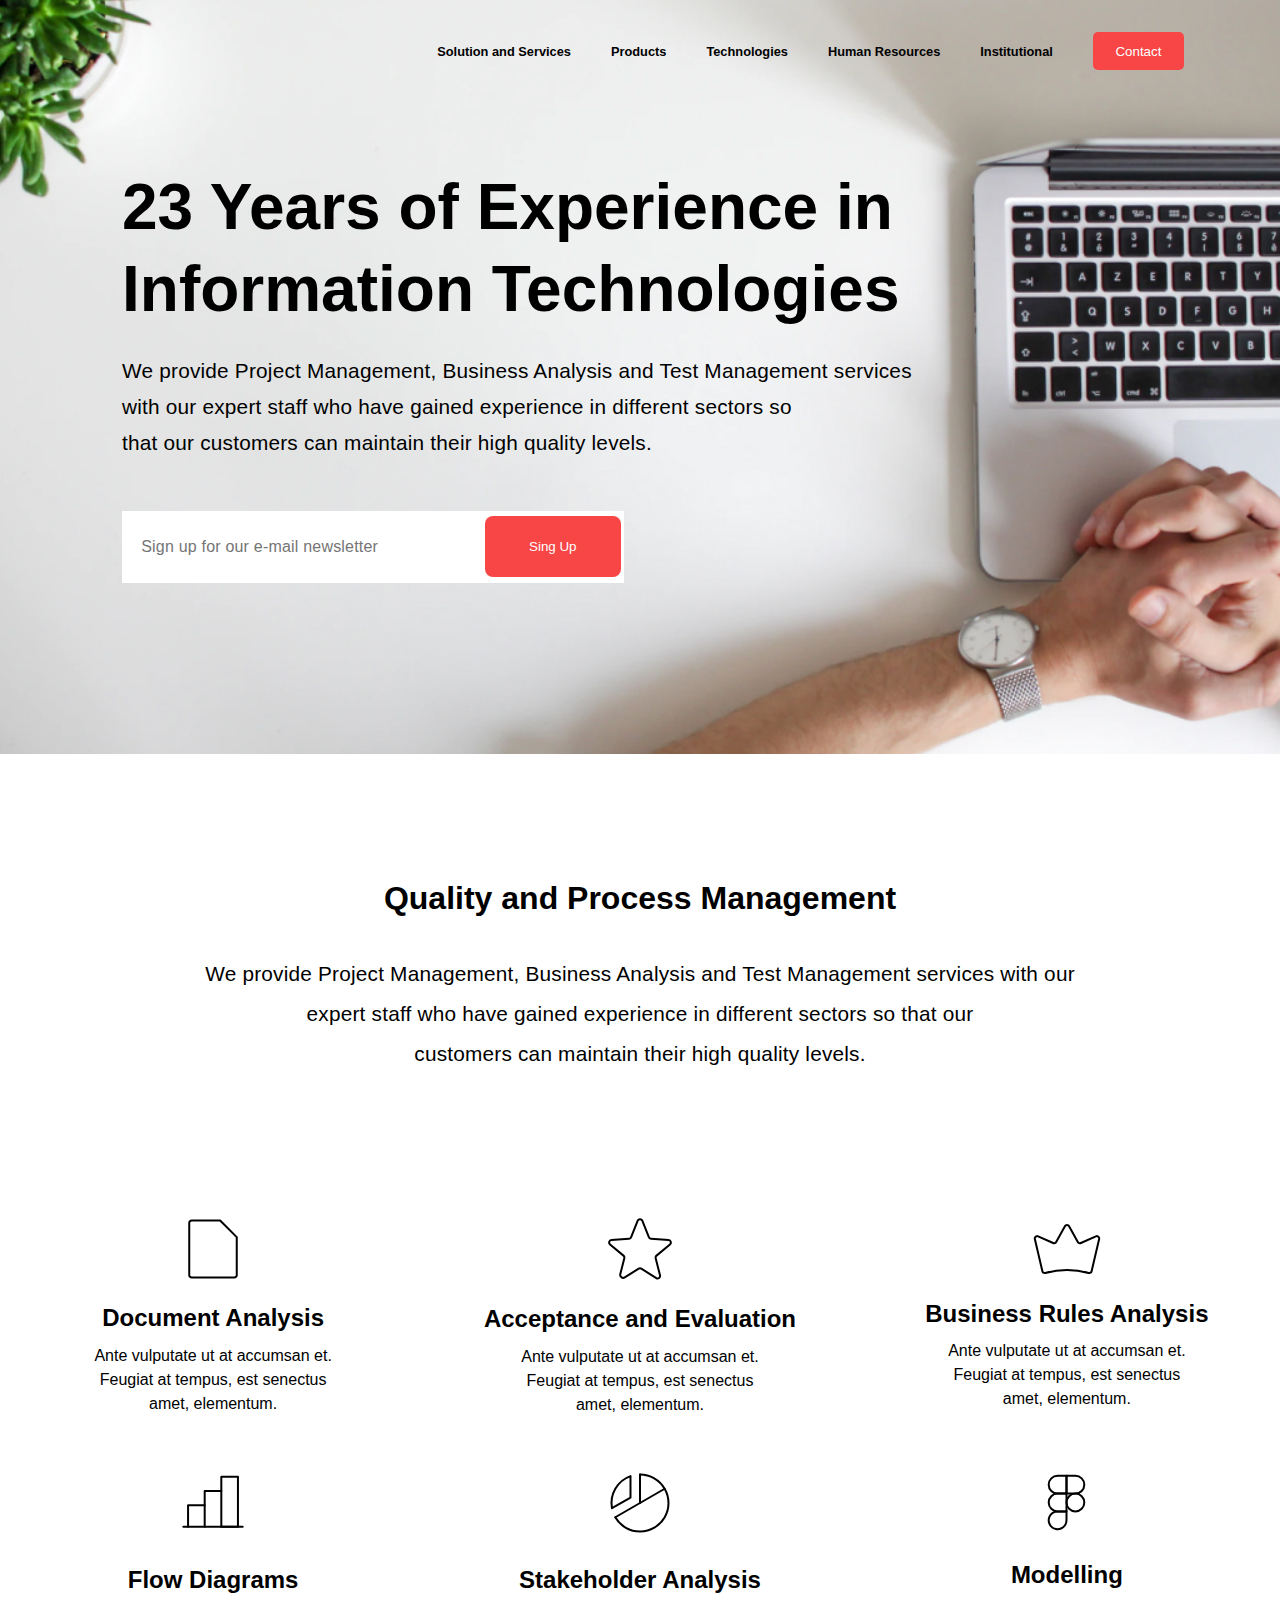
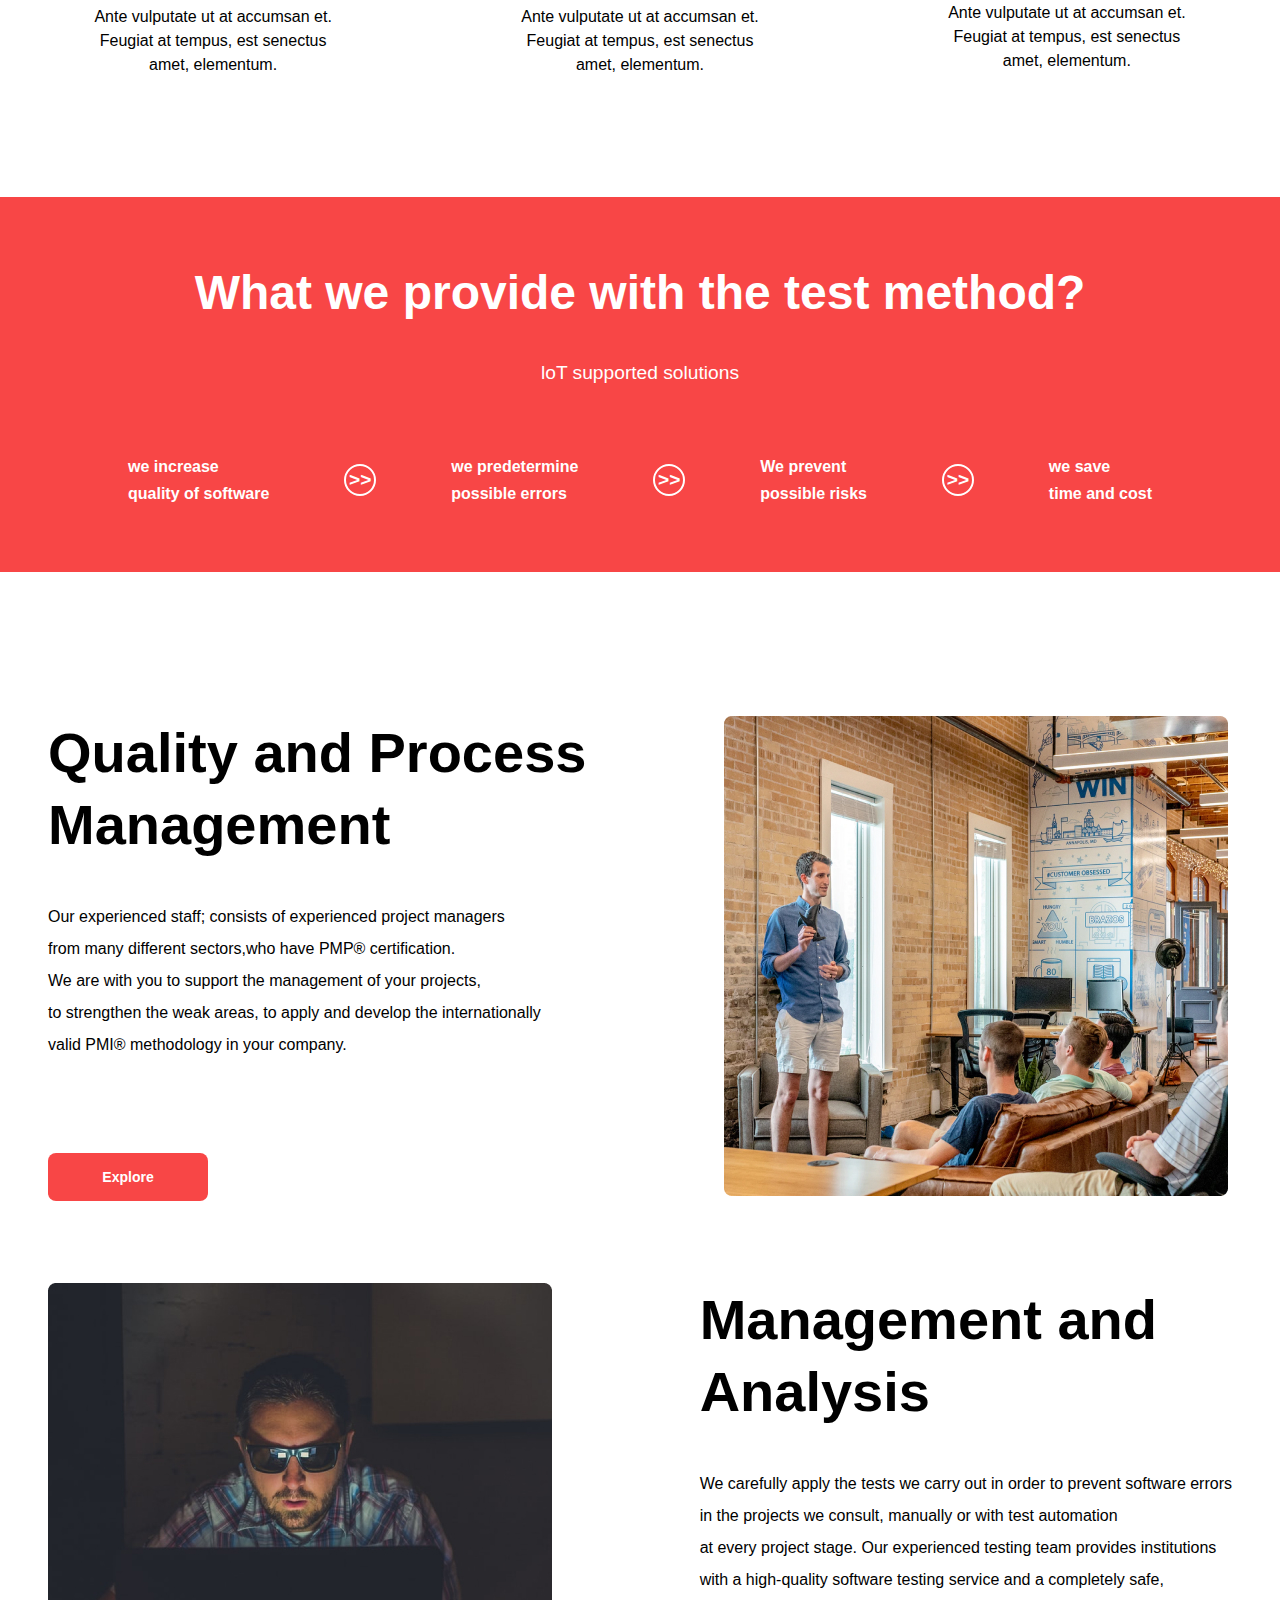
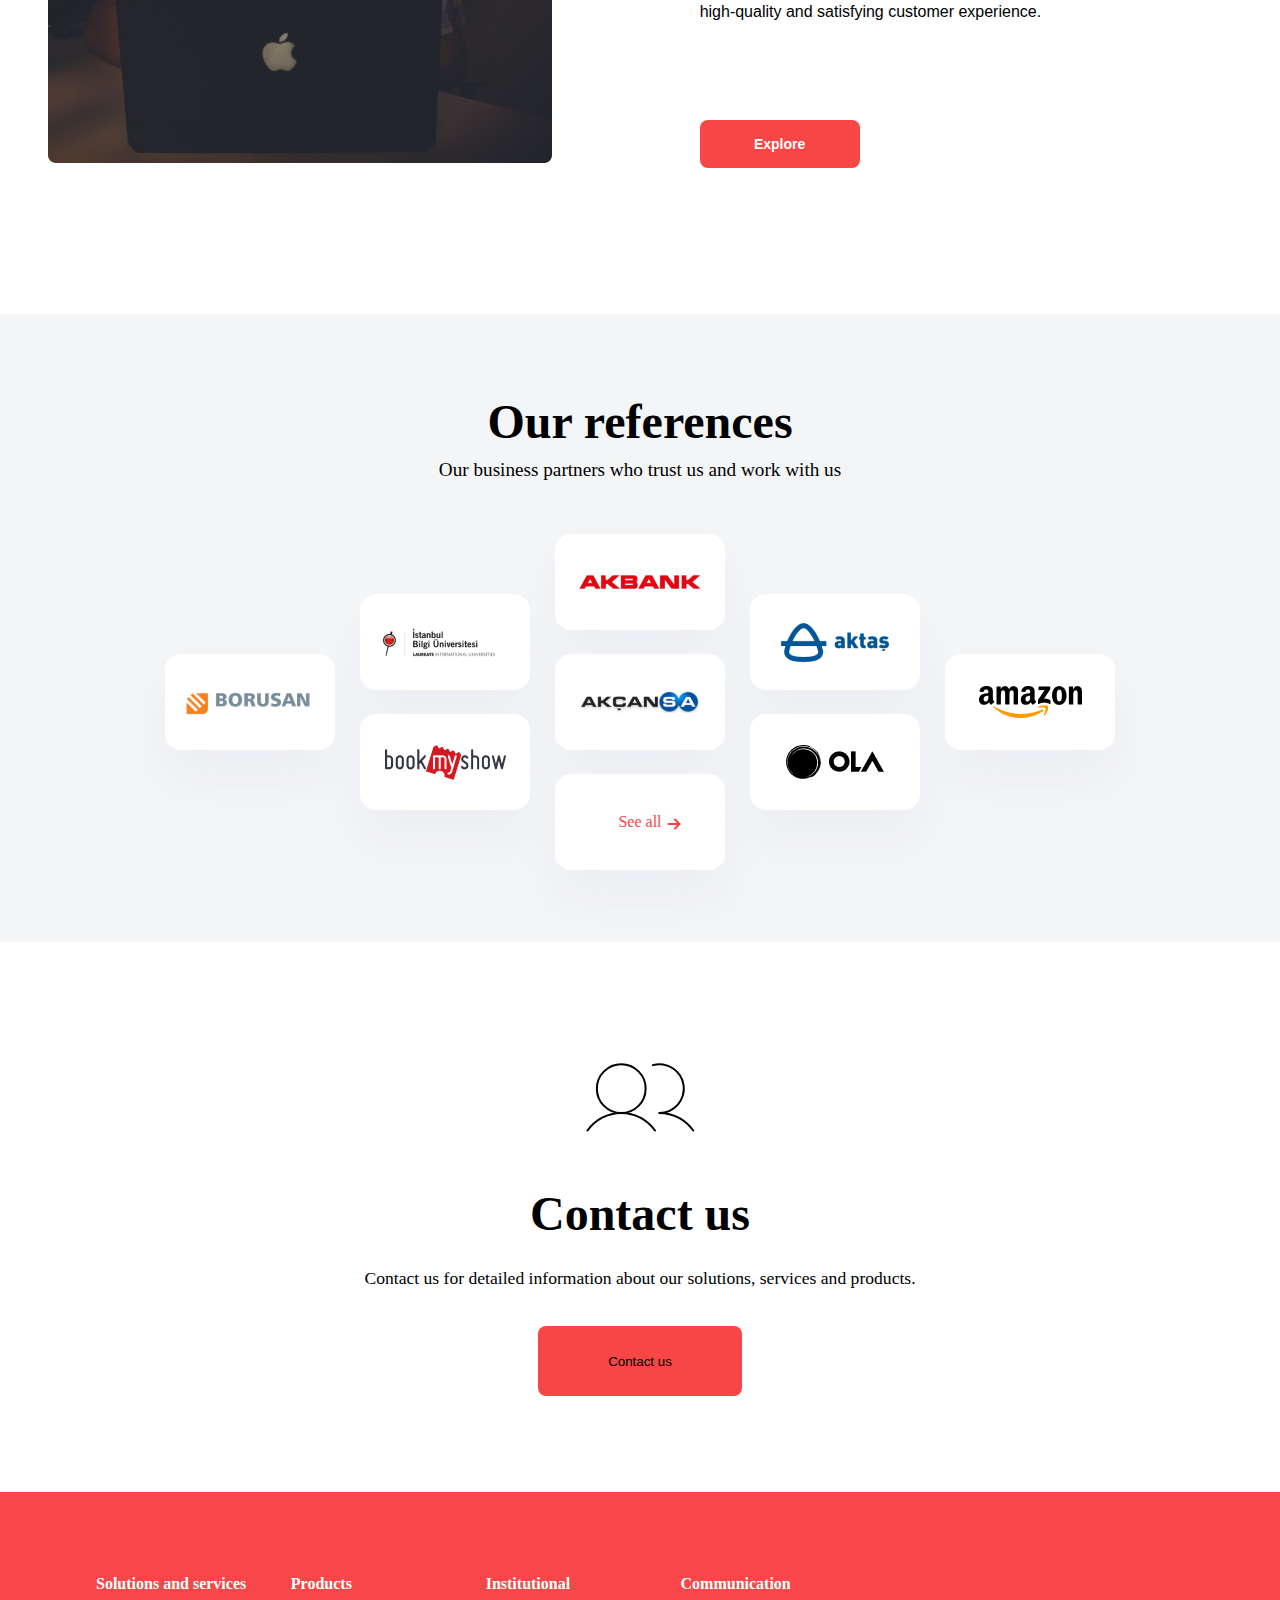
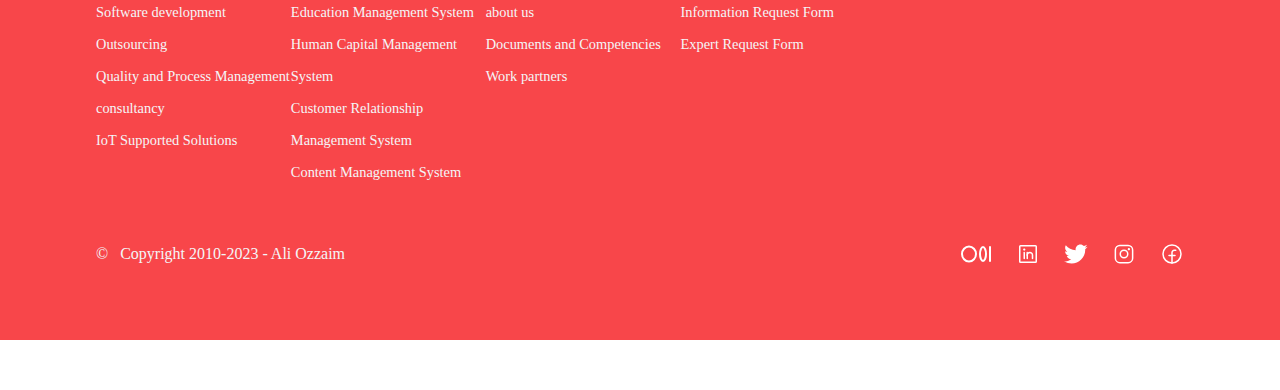
<file: index.htm>
<!DOCTYPE html>
<html lang="en">

<head>
  <meta charset="UTF-8" />
  <meta http-equiv="X-UA-Compatible" content="IE=edge" />
  <meta name="viewport" content="width=device-width, initial-scale=1.0" />
  <title>Document</title>

  <link rel="stylesheet" href="/css/style.css" />
</head>

<body>
  <div class="container">
    <!-- /navigatio -->

    <nav class="navigation">
      <div class="navigation__content">
        <div class="navigation__nav">
          <li class="navigation__list--menu">
            <img class="navigation__list--menu-img" src="/image/menu1.png" alt="">
          </li>
          <ul class="navigation__list">
            <li class="navigation__item"><a class="navigation__link" href="#">Solution and Services</a></li>
            <li class="navigation__item"><a class="navigation__link" href="#">Products</a></li>
            <li class="navigation__item"><a class="navigation__link" href="#">Technologies</a></li>
            <li class="navigation__item"><a class="navigation__link" href="#">Human Resources</a></li>
            <li class="navigation__item"><a class="navigation__link" href="#">Institutional</a></li>
            <button class="navigation__button">Contact</button>
          </ul>
        </div>
      </div>
      <div class="navigation__header">
        <div class="navigation__header-box">

          <h1 class="navigation__header-box-h">23 Years of Experience in<br> Information Technologies </h1>
          <h1 class="navigation__header-box-h1">23 Years of<br> Experience in <br> Information <br> Technologies </h1>

          <p class="navigation__header-box-p"> We provide Project Management, Business Analysis and Test Management
            services<br> with our
            expert staff who
            have gained experience in different sectors so <br> that our
            customers can maintain their high quality levels.
          </p>
          <p class="navigation__header-box-p-1"> We provide Project Management, Business Analysis and Test<br>
            Management
            services with our
            expert<br> staff who
            have gained experience in different sectors so that<br> our
            customers can maintain their high quality levels.
          </p>

          <div class="navigation_form ">
            <form class="navigation__form" action="">
              <input class="navigation__form__input type=" text" placeholder="Sign up for our e-mail newsletter"
                name="sing up" id="">
              <button class="navigation__form__button">Sing Up</button>
            </form>
          </div>

        </div>

      </div>
    </nav>

    <!-- content -->
    <div class="content">
      <div class="content__total">

        <div class="content__header">
          <h2>Quality and Process Management</h2>

          <div class="content__text">
            <p class="content__header-p">We provide Project Management, <span>Business Analysis and Test Management
                services</span>
              with our <br> expert staff
              who
              have
              gained experience in different sectors so that our<br> customers can maintain their high quality levels.
            </p>
            <p class="content__header-p-1">We provide Project Management, Business Analysis and <br> Test Management
              services
              with our expert staff
              who <br>
              have
              gained experience in different sectors so that our<br> customers can maintain their high quality levels.
            </p>
          </div>
        </div>
        <div class="content__main">

          <div class="content__main--item">
            <img src="/image/v1.svg" alt="">
            <h4 class="content__main--item-h">Document Analysis</h4>
            <p class="content__main--item-p">Ante vulputate ut at accumsan et. <br>
              Feugiat at tempus, est senectus <br>
              amet, elementum.</p>
          </div>
          <div class="content__main--item">
            <img src="/image/v2.svg" alt="">
            <h4 class="content__main--item-h">Acceptance and Evaluation</h4>
            <p class="content__main--item-p">Ante vulputate ut at accumsan et. <br>
              Feugiat at tempus, est senectus <br>
              amet, elementum.</p>
          </div>
          <div class="content__main--item">
            <img src="/image/v3.svg" alt="">
            <h4 class="content__main--item-h">Business Rules Analysis</h4>
            <p class="content__main--item-p">Ante vulputate ut at accumsan et. <br>
              Feugiat at tempus, est senectus <br>
              amet, elementum.</p>
          </div>
          <div class="content__main--item">
            <img src="/image/v4.svg" alt="">
            <h4 class="content__main--item-h">Flow Diagrams</h4>
            <p class="content__main--item-p">Ante vulputate ut at accumsan et. <br>
              Feugiat at tempus, est senectus <br>
              amet, elementum.</p>
          </div>
          <div class="content__main--item">
            <img src="/image/v5.svg" alt="">
            <h4 class="content__main--item-h">Stakeholder Analysis</h4>
            <p class="content__main--item-p">Ante vulputate ut at accumsan et. <br>
              Feugiat at tempus, est senectus <br>
              amet, elementum.</p>
          </div>
          <div class="content__main--item">
            <img src="/image/v6.svg" alt="">
            <h4 class="content__main--item-h"> Modelling</h4>
            <p class="content__main--item-p">Ante vulputate ut at accumsan et. <br>
              Feugiat at tempus, est senectus <br>
              amet, elementum.</p>
          </div>
        </div>
      </div>

    </div>


    <div class="section">
      <div class="section__total">
        <div class="section__header">
          <h2 class="section__header--h">
            What we provide with the test method?
          </h2>
          <p class="section__header--p">
            loT supported solutions
          </p>
        </div>

        <div class="section__content">

          <div class="section__content--box">
            <p class="section__content--p">we increase <br> quality of software</p>
            <div class="section__content--icon">
              >>
            </div>
            <p class="section__content--p">we predetermine <br> possible errors</p>
            <div class="section__content--icon">
              >>
            </div>
            <p class="section__content--p">We prevent <br> possible risks</p>
            <div class="section__content--icon">
              >>
            </div>
            <p class="section__content--p">we save <br> time and cost</p>
          </div>

        </div>
      </div>
    </div>

















    <div class="main">
      <div class="main__section">
        <div class="main__section--box">
          <div class="main__section__top">

            <div class="main__section__top-left">
              <h2 class="main__section__top-left-h">Quality and Process <br>
                Management</h2>
              <p class="main__section__top-left-p">Our experienced staff; consists of experienced project managers<br>
                from many different sectors,who have
                PMP® certification. <br>We are with you to support the management of your projects,<br>
                to strengthen the weak
                areas, to apply and develop the internationally<br> valid PMI® methodology in your company.</p>
              <button class="main__section--button">Explore</button>
            </div>
            <div class="main__section__top-right">
              <picture class="main__section__top-right-image">
                <source media="(max-width:600px)" srcset="/image/topright3.jpg" />
                <source media="(max-width:1024px)" srcset="/image/topright2.jpg" />
                <source media="(min-width:1025px)" srcset="/image/topright1.jpg" />
                <img class="main__section__top-right-image--img1" src="/image/topright1.jpg" alt="Flowers" />
              </picture>
              <img alt="">
            </div>

          </div>
        </div>
        <div class="main__section--box">
          <div class="main__section__bottom">
            <div class="main__section__bottom-left">
              <picture class=" main__section__top-right-image">
                <source media="(max-width:600px)" srcset="/image/bottomleft3.jpg" />
                <source media="(max-width:1024px)" srcset="/image/bottomleft2.jpg" />
                <source media="(min-width:1025px)" srcset="/image/bottomleft1.jpg" />
                <img class="main__section__top-right-image--img2" src="/image/bottomleft1.jpg" alt="Flowers" />
              </picture>
              <img alt="">
            </div>

            <div class="main__section__bottom-right">
              <h2 class=" main__section__top-left-h">Management and<br>
                Analysis</h2>
              <p class="main__section__top-left-p">We carefully apply the tests we carry out in order to prevent
                software errors <br>
                in the projects we
                consult, manually or with test automation <br> at every project stage. Our experienced testing team
                provides
                institutions<br> with a high-quality
                software testing service and a completely safe, <br>high-quality and
                satisfying customer experience.</p>
              <button class="main__section--button">Explore</button>
            </div>

          </div>
        </div>

      </div>
    </div>


    <div class="references">
      <div class="references__header">
        <h1 class="references__header-h">Our references</h1>
        <p class="references__header-p">Our business partners who trust us and work with us</p>
      </div>
      <div class="references__main">
        <div class="references__main--section1">
          <div class="references__main-bg">
            <div class="references__main--section1-1">
              <img src="/image/borusan.svg" alt="">
            </div>
          </div>

        </div>
        <div class="references__main--section2">
          <div class="references__main-bg">
            <div class="references__main--section2-1">
              <img src="/image/istbilgi.png" alt="">
            </div>
          </div>

          <div class="references__main-bg">
            <div class="references__main--section2-2">
              <img src="/image/BookMyShow Logo.png" alt="">
            </div>
          </div>

        </div>
        <div class="references__main--section3">
          <div class="references__main-bg">
            <div class="references__main--section3-1">
              <img src="/image/akban.png" alt="">
            </div>
          </div>

          <div class="references__main-bg">
            <div class="references__main--section3-2">
              <img src="/image/akcan.png" alt="">
            </div>
          </div>

          <div class="references__main-bg">
            <div class="references__main--section3-3">
              <div class="references__main--section3-3-3">
                <span>See all</span> <img class="references__main--section3-3-33" src="/image/ArrowRight.svg" alt="">
              </div>
            </div>
          </div>

        </div>
        <div class="references__main--section4">
          <div class="references__main-bg">
            <div class="references__main--section4-1">
              <img src="/image/aktas.png" alt="">
            </div>
          </div>

          <div class="references__main-bg">
            <div class="references__main--section4-2">
              <img src="/image/ola.png" alt="">
            </div>
          </div>

        </div>
        <div class="references__main--section5">
          <div class="references__main-bg">
            <div class="references__main--section5-1">
              <img src="/image/Amazon Logo.png" alt="">
            </div>
          </div>


        </div>
      </div>
    </div>


    <div class="contact">
      <div class="contact__header">
        <img class="contact__header-img" src="/image/Users.svg" alt="">
        <h2 class="contact__header-h">
          Contact us</h2>
        <p class="contact__header-p">Contact us for
          detailed information
          about our solutions,
          services and products.
        </p>

        <button class="contact__header-btn"> Contact us</button>
      </div>
    </div>







    <div class="footer">
      <div class="footer__section">


        <div class="footer__unifty">
          <div class="footer__container">
            <h4 class="footer__header">Solutions and services</h4>
            <ul class="footer__links">
              <li class="footer__item"><a href="#">Software development</a></li>
              <li class="footer__item"><a href="#">Outsourcing</a></li>
              <li class="footer__item"><a href="#">Quality and Process Management</a></li>
              <li class="footer__item"><a href="#">consultancy</a></li>
              <li class="footer__item"><a href="#">IoT Supported Solutions</a></li>
            </ul>
          </div>
          <div class="footer__container">
            <h4 class="footer__header">Products</h4>
            <ul class="footer__links">
              <li class="footer__item"><a href="#">Education Management System</a></li>
              <li class="footer__item"><a href="#">Human Capital Management System</a></li>
              <li class="footer__item"><a href="#">Customer Relationship Management System</a></li>
              <li class="footer__item"><a href="#">Content Management System</a></li>
            </ul>
          </div>
          <div class="footer__container">
            <h4 class="footer__header">Institutional</h4>
            <ul class="footer__links">

              <li class="footer__item"><a href="#">about us</a></li>
              <li class="footer__item"><a href="#">Documents and Competencies</a></li>
              <li class="footer__item"><a href="#">Work partners</a></li>
            </ul>
          </div>

          <div class="footer__container">
            <h4 class="footer__header">Communication</h4>
            <ul class="footer__links">

              <li class="footer__item"><a href="#">Information Request Form</a></li>
              <li class="footer__item"><a href="#">Expert Request Form</a></li>
            </ul>
          </div>
        </div>




        <div class="footer__bottom">
          <div class="footer__copyright">
            <p> &copy; &nbsp; Copyright 2010-2023 - Ali Ozzaim </p>
            <div class="social-nav">
              <ul class="social-nav__list">
                <li class="social-nav__link">
                  <a href="#">
                    <img class="social__icon" src="image/MediumLogo.svg" alt="">
                  </a>
                </li>
                <li class="social-nav__link">
                  <a href="#">
                    <img class="social-nav__icon" src="image/LinkedinLogo.svg" alt="">
                  </a>
                </li>
                <li class="social-nav__link">
                  <a href="#">
                    <img class="social-nav__icon" src="image/Twitter.svg" alt="">
                  </a>
                </li>
                <li class="social-nav__link">
                  <a href="#">
                    <img class="social-nav__icon" src="image/InstagramLogo.svg" alt="">
                  </a>
                </li>
                <li class="social-nav__link">
                  <a href="#">
                    <img class="social-nav__icon" src="image/FacebookLogo.svg" alt="">
                  </a>
                </li>
              </ul>
            </div>
          </div>
        </div>
      </div>

    </div>






















  </div>




























</body>

</html>
</file>
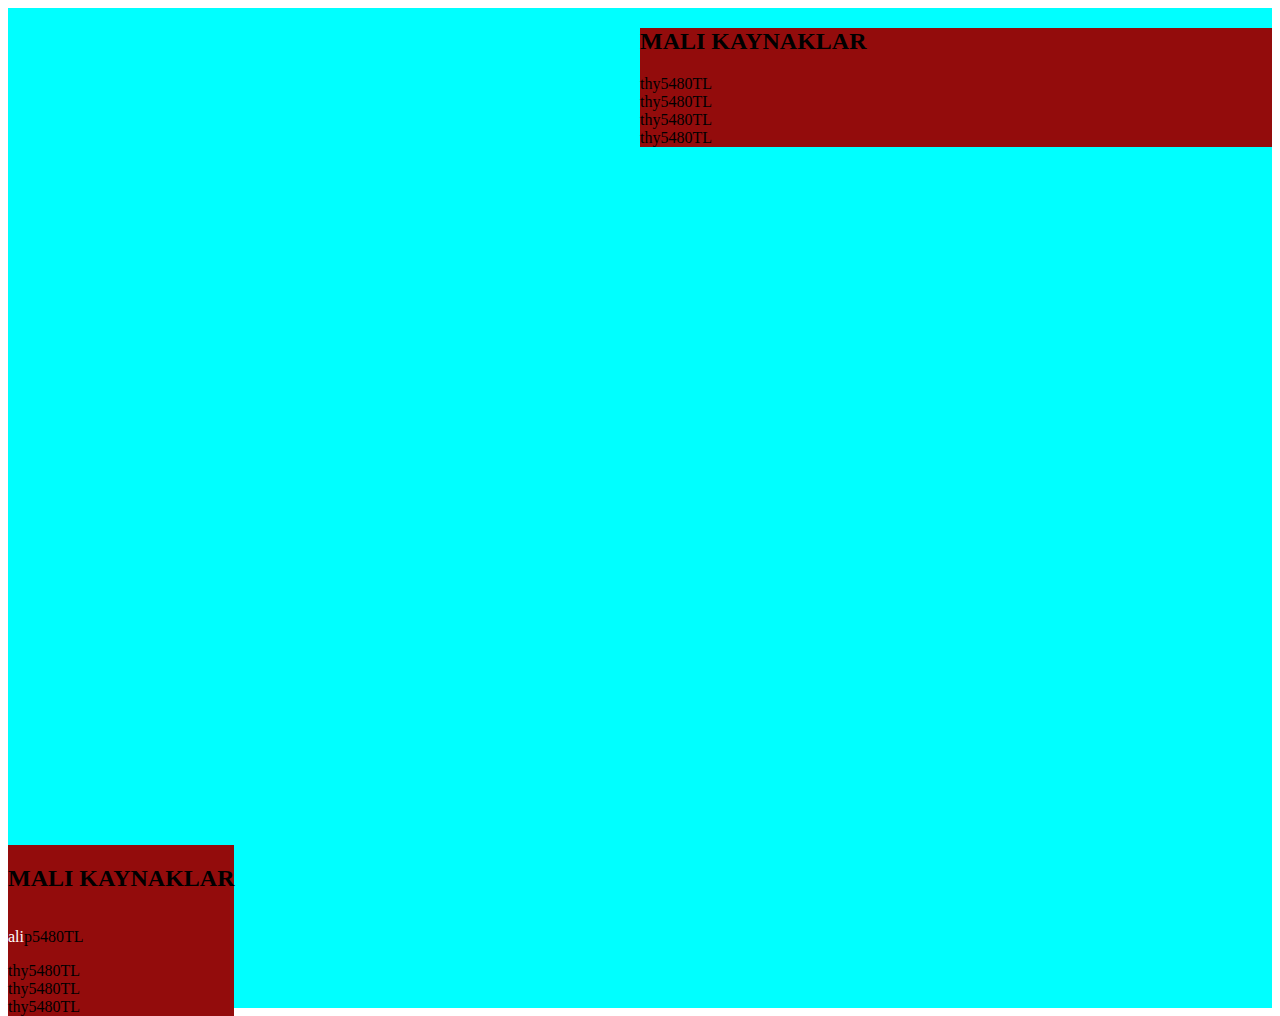
<file: new.html>
<!DOCTYPE html>
<html lang="en">

<head>
    <meta charset="UTF-8">
    <meta http-equiv="X-UA-Compatible" content="IE=edge">
    <meta name="viewport" content="width=device-width, initial-scale=1.0">
    <title>Document</title>
    <style>
        html {
            position: relative;
        }

        .container_conteriner {
            display: flex;
            flex-direction: row;

        }

        .container {
            margin: 0 auto;
            background-color: aqua;
            width: 50%;
            height: 1000px;
        }

        .tablo {
            background-color: rgb(147, 12, 12);

        }

        .tablo__column {
            display: flex;
            align-items: center;
        }

        .tablo__sirket {
            border-color: rgb(165, 165, 165);

            p {
                color: #fff;
            }
        }

        .c1 {
            position: absolute;
            bottom: 0;
        }
    </style>
</head>

<body>



    <div class="container_conteriner">
        <div class="container">
            <div class="tablo c1">
                <div class="tablo__header">
                    <h2 class="tablo__header--content">MALI KAYNAKLAR</h2>
                </div>
                <div class="tablo__column">
                    <div class="tablo__sirket">
                        <p> ali</p>
                    </div>
                    <div class="tablo__veri">
                        p5480TL
                    </div>
                </div>
                <div class="tablo__column">
                    <div class="tablo__sirket">
                        thy
                    </div>
                    <div class="tablo__veri">
                        5480TL
                    </div>
                </div>
                <div class="tablo__column">
                    <div class="tablo__sirket">
                        thy
                    </div>
                    <div class="tablo__veri">
                        5480TL
                    </div>
                </div>
                <div class="tablo__column">
                    <div class="tablo__sirket">
                        thy
                    </div>
                    <div class="tablo__veri">
                        5480TL
                    </div>
                </div>

            </div>
        </div>
        <div class="container c2">
            <div class="tablo">
                <div class="tablo__header">
                    <h2 class="tablo__header--content">MALI KAYNAKLAR</h2>
                </div>
                <div class="tablo__column">
                    <div class="tablo__sirket">
                        thy
                    </div>
                    <div class="tablo__veri">
                        5480TL
                    </div>
                </div>
                <div class="tablo__column">
                    <div class="tablo__sirket">
                        thy
                    </div>
                    <div class="tablo__veri">
                        5480TL
                    </div>
                </div>
                <div class="tablo__column">
                    <div class="tablo__sirket">
                        thy
                    </div>
                    <div class="tablo__veri">
                        5480TL
                    </div>
                </div>
                <div class="tablo__column">
                    <div class="tablo__sirket">
                        thy
                    </div>
                    <div class="tablo__veri">
                        5480TL
                    </div>
                </div>

            </div>
        </div>
    </div>
</body>

</html>
</file>
<file: css/style.css>
@import url("https://fonts.cdnfonts.com/css/inter");
@import url("https://fonts.cdnfonts.com/css/manrope");
.navigation__header-box-h {
  font-family: "Manrope", sans-serif;
  font-size: 4rem;
  font-weight: 800;
  line-height: 5.125rem;
  letter-spacing: 0em;
  text-align: left;
  margin: 0;
  color: #000; }
  @media only screen and (max-width: 700px) {
    .navigation__header-box-h {
      display: none;
      text-align: center; } }

.navigation__header-box-h1 {
  font-size: 3.8rem;
  font-weight: 800;
  line-height: 5.125rem;
  letter-spacing: 0em;
  text-align: left;
  color: #000;
  text-align: center; }
  @media only screen and (min-width: 700px) {
    .navigation__header-box-h1 {
      display: none; } }
  @media only screen and (max-width: 375px) {
    .navigation__header-box-h1 {
      line-height: 3.625rem;
      font-size: 2.625rem; } }

.navigation__header-box-p {
  margin-top: 1.4rem;
  margin-bottom: 0;
  font-weight: 400;
  line-height: 2.25rem;
  letter-spacing: 0.013rem;
  font-family: "Manrope", sans-serif;
  font-size: 1.3rem;
  font-weight: 400;
  text-align: left;
  color: #000000; }
  @media only screen and (max-width: 700px) {
    .navigation__header-box-p {
      display: none; } }

.navigation__header-box-p-1 {
  margin-top: 1.4rem;
  font-weight: 400;
  line-height: 2.25rem;
  letter-spacing: 0.013rem;
  font-family: "Manrope", sans-serif;
  font-size: 1.3rem;
  font-weight: 400;
  text-align: center;
  color: #000000; }
  @media only screen and (min-width: 700px) {
    .navigation__header-box-p-1 {
      display: none; } }
  @media only screen and (max-width: 530px) {
    .navigation__header-box-p-1 {
      font-size: 1rem; } }

.content {
  color: #000;
  font-family: "Manrope", sans-serif; }
  .content__header-p {
    font-size: 1.3rem;
    font-weight: 400;
    line-height: 2.5rem;
    letter-spacing: 0.20000004768371582px;
    text-align: center; }
    @media only screen and (max-width: 850px) {
      .content__header-p {
        font-size: 1.1rem; } }
    .content__header-p-1 {
      font-size: 1.1rem;
      font-weight: 400;
      line-height: 2.5rem;
      letter-spacing: 0.20000004768371582px;
      text-align: center; }
  .content__main--item h4 {
    font-size: 1.5rem;
    font-weight: 800;
    line-height: 2rem;
    letter-spacing: 0em;
    text-align: center; }
  .content-p {
    font-size: 1.1rem;
    font-weight: 400;
    line-height: 1.8rem;
    letter-spacing: 0.20000004768371582px;
    text-align: center; }
    @media only screen and (max-width: 664px) {
      .content-p span {
        display: block; } }

.section {
  font-family: "Manrope", sans-serif; }
  .section__header--h {
    font-family: "Manrope", sans-serif;
    font-size: 3rem;
    font-weight: 800;
    line-height: 4rem;
    letter-spacing: 0em;
    text-align: center;
    margin-bottom: 2rem; }
    @media only screen and (max-width: 860px) {
      .section__header--h {
        font-size: 2.6rem; } }
    @media only screen and (max-width: 640px) {
      .section__header--h {
        font-size: 2.2rem;
        line-height: 2.8rem;
        margin-bottom: 1.8; } }
    @media only screen and (max-width: 550px) {
      .section__header--h {
        font-size: 1.8rem;
        line-height: 2rem; } }
  .section__header--p {
    font-size: 1.2rem;
    font-weight: 400;
    line-height: 2rem;
    text-align: center; }
  .section__content--icon {
    position: relative;
    border: 2px solid #fbfcf8;
    width: 2rem;
    height: 2rem;
    font-size: 1.5rem;
    font-weight: 800; }
  .section__content--p {
    font-size: 1rem;
    font-weight: 700;
    line-height: 1.7rem;
    text-align: left; }

.main {
  font-family: "Manrope", sans-serif; }
  .main__section__top-left-h {
    font-size: 3.8rem;
    font-weight: 700;
    line-height: 4.5rem;
    text-align: left; }
    @media only screen and (max-width: 1357px) {
      .main__section__top-left-h {
        font-size: 3.5rem; } }
    @media only screen and (max-width: 1180px) {
      .main__section__top-left-h {
        font-size: 3rem; } }
    @media only screen and (max-width: 1100px) {
      .main__section__top-left-h {
        font-size: 2.7rem;
        line-height: 4rem; } }
    @media only screen and (max-width: 1047px) {
      .main__section__top-left-h {
        font-size: 2.5rem; } }
    @media only screen and (max-width: 723px) {
      .main__section__top-left-h {
        font-size: 2.7rem;
        line-height: 3.5rem;
        margin-top: 2rem; } }
    @media only screen and (max-width: 415px) {
      .main__section__top-left-h {
        line-height: 3rem;
        font-size: 2.4rem; } }
  .main__section__top-left-p {
    font-size: 1rem;
    font-weight: 400;
    line-height: 2rem;
    letter-spacing: 0em;
    text-align: left; }
    @media only screen and (max-width: 1205px) {
      .main__section__top-left-p {
        font-size: 0.8rem; } }
    @media only screen and (max-width: 1100px) {
      .main__section__top-left-p {
        font-size: 0.7rem; } }
    @media only screen and (max-width: 770px) {
      .main__section__top-left-p {
        font-size: 0.6rem;
        line-height: 1.2rem; } }
    @media only screen and (max-width: 723px) {
      .main__section__top-left-p {
        font-size: 1rem;
        line-height: 1.5rem; } }
    @media only screen and (max-width: 415px) {
      .main__section__top-left-p {
        font-size: 0.6rem;
        line-height: 1rem; } }

.u-float-right {
  float: right !important; }

.u-text-align-right {
  text-align: right !important; }

* {
  margin: 0;
  padding: 0;
  box-sizing: inherit; }

html {
  font-size: 100%;
  color: black; }
  @media only screen and (max-width: 1024px) {
    html {
      font-size: 88%; } }
  @media only screen and (max-width: 820px) {
    html {
      font-size: 75%; } }
  @media only screen and (max-width: 500px) {
    html {
      font-size: 65%; } }

/* 
mobile portrait - (0 -375px)
mobile landscape - (376px -480px)
mobile portrait - (481px -768px)
mobile landscape & laptop - (769px  -1024px)
mobile portrait - (1025px  -1200px)


*/
body {
  line-height: 1.5;
  box-sizing: border-box;
  font-family: "Inter";
  font-weight: 400;
  color: black; }

.container {
  max-width: 1440px;
  margin: 0 auto; }

.navigation {
  background-color: black;
  background-image: url(/image/hero1.jpg);
  height: 754px;
  background-position: center;
  background-repeat: no-repeat;
  background-size: cover; }
  @media only screen and (max-width: 1024px) {
    .navigation {
      background-image: url(/image/hero2.jpg); } }
  @media only screen and (max-width: 375px) {
    .navigation {
      background-image: url(/image/hero3.png); } }
  .navigation__content {
    margin: 0 auto;
    padding-top: 2rem;
    width: 100%;
    display: flex;
    justify-content: end;
    padding-right: 6rem; }
  @media only screen and (max-width: 820px) {
    .navigation__nav {
      display: flex;
      align-items: center;
      justify-content: space-between;
      justify-content: end;
      width: 100%; } }
  @media only screen and (max-width: 820px) and (max-width: 700px) {
    .navigation__nav {
      justify-content: space-between; } }
  .navigation__list {
    list-style: none;
    display: flex;
    align-items: center; }
    .navigation__list--menu {
      display: none; }
      @media only screen and (max-width: 700px) {
        .navigation__list--menu {
          display: block; }
          .navigation__list--menu-img {
            width: 4rem;
            margin-left: 3rem; } }
  .navigation__item {
    margin-left: 2.5rem; }
    @media only screen and (max-width: 375px) {
      .navigation__item {
        margin-left: 1.5rem; } }
    @media only screen and (max-width: 700px) {
      .navigation__item {
        display: none; } }
  .navigation__link {
    text-decoration: none;
    font-family: "Manrope", sans-serif;
    font-size: 0.8rem;
    font-weight: 700;
    line-height: 20px;
    letter-spacing: 0em;
    text-align: left;
    color: #000; }
  .navigation__button {
    margin-left: 2.5rem;
    height: 2.4rem;
    width: 5.7rem;
    border-radius: 5px;
    padding: 10px 20px 10px 20px;
    background-color: #f84646;
    font-family: "Manrope", sans-serif;
    display: flex;
    align-items: center;
    justify-content: center;
    color: #ffffff;
    border: none;
    flex-direction: row; }
  .navigation__header {
    height: 41.625rem;
    width: 100%;
    margin-top: 6rem;
    font-family: "Manrope", sans-serif;
    display: flex; }
    @media only screen and (max-width: 375px) {
      .navigation__header {
        height: 100%; } }
    .navigation__header-box {
      margin-left: 7.625rem;
      display: flex;
      flex-direction: column;
      width: 100%; }
      @media only screen and (max-width: 1024px) {
        .navigation__header-box {
          margin-left: 3rem; } }
  .navigation_form {
    margin-top: 3.125rem; }
  .navigation__form {
    width: 31.375rem;
    background-color: #ffffff;
    padding: 0.2rem;
    height: 4.5rem;
    display: flex;
    align-items: center;
    justify-content: end; }
    @media only screen and (max-width: 700px) {
      .navigation__form {
        margin: 0 auto; } }
    .navigation__form__input {
      outline: none;
      flex: 60%;
      height: 100%;
      font-size: 1rem;
      font-weight: 400;
      line-height: 2rem;
      letter-spacing: 0.20000004768371582px;
      text-align: left;
      border: none;
      margin-left: 1rem; }
    .navigation__form__button {
      width: 8.5rem;
      height: 3.813rem;
      background-color: #f84646;
      border: none;
      border-radius: 8px;
      color: #ffffff; }

.content {
  margin-left: -9rem;
  margin-right: -9rem;
  font-family: "Manrope", sans-serif; }
  @media only screen and (max-width: 900px) {
    .content {
      margin-left: -5.5rem;
      margin-right: -5.5rem; } }
  .content__total {
    padding: 7.5rem 9rem; }
    @media only screen and (max-width: 900px) {
      .content__total {
        padding: 4rem 5.5rem; } }
    @media only screen and (max-width: 375px) {
      .content__total {
        padding: 6rem 1rem; } }
  .content__header {
    display: flex;
    flex-direction: column;
    align-items: center;
    margin-bottom: 6rem; }
    .content__header h2 {
      font-size: 2rem;
      font-weight: 800;
      line-height: 3rem;
      text-align: center;
      margin-bottom: 2rem; }
    @media only screen and (max-width: 615px) {
      .content__header-p {
        display: none; } }
    @media only screen and (min-width: 615px) {
      .content__header-p-1 {
        display: none; } }
  .content__text {
    text-align: center; }
  .content__main {
    display: flex;
    align-items: center;
    justify-content: space-between;
    flex-wrap: wrap;
    height: 100%; }
    .content__main--item {
      margin-top: 3rem;
      flex: 0 33.3%;
      text-align: center; }
      @media only screen and (max-width: 1024px) {
        .content__main--item {
          flex: 0 50%; } }
      @media only screen and (max-width: 450px) {
        .content__main--item {
          flex: 0 100%; } }
      .content__main--item-p {
        margin-top: 0.6rem; }
    .content__main h4 {
      margin-top: 1rem; }

.section {
  color: #ffffff;
  height: 100%;
  padding-top: 4rem;
  text-align: center;
  background-color: #f84646; }
  .section__content {
    margin-top: 4rem; }
    @media only screen and (max-width: 600px) {
      .section__content--icon {
        transform: rotate(90deg);
        display: flex;
        align-items: center; } }
    .section__content--box {
      margin: 0 auto;
      max-width: 80%;
      display: flex;
      align-items: center;
      justify-content: space-between;
      flex-direction: row;
      padding-bottom: 4rem; }
      @media only screen and (max-width: 600px) {
        .section__content--box {
          flex-direction: column;
          align-items: center;
          gap: 3rem;
          background-color: #f84646;
          margin-bottom: 20rem; } }
    .section__content--icon {
      border: 2px solid #ffffff;
      border-radius: 50px;
      position: relative;
      width: 2rem;
      height: 2rem;
      font-size: 1.2rem;
      font-weight: 800; }

.main {
  color: #000;
  margin: 0 auto;
  padding: 9rem 7rem; }
  @media only screen and (max-width: 1360px) {
    .main {
      padding: 9rem 3rem; } }
  @media only screen and (max-width: 881px) {
    .main {
      padding: 9rem 1rem; } }
  .main__section__bottom {
    display: flex;
    align-items: center;
    flex-direction: row;
    justify-content: space-between; }
    @media only screen and (max-width: 723px) {
      .main__section__bottom {
        flex-direction: column; } }
    .main__section__bottom-right {
      max-height: 32rem; }
  .main__section__top {
    margin-bottom: 5rem;
    display: flex;
    align-items: center;
    flex-direction: row;
    justify-content: space-between; }
    @media only screen and (max-width: 723px) {
      .main__section__top {
        flex-direction: column-reverse; } }
    .main__section__top-left {
      flex-direction: column;
      justify-content: space-between; }
      .main__section__top-left-p {
        margin-top: 2.5rem; }
  .main__section--button {
    width: 10rem;
    height: 3rem;
    background: #f84646;
    border-radius: 8px;
    margin-top: 5.75rem;
    color: #ffffff;
    font-size: 14px;
    font-weight: 600;
    line-height: 24px;
    border: none;
    text-align: center; }

.references {
  background-color: #f4f5f7;
  width: 100%;
  height: 100%;
  padding-top: 4.8rem;
  padding-bottom: 4.5rem; }
  .references__main {
    display: flex;
    align-items: center;
    justify-content: space-between;
    max-width: 950px;
    margin: 0 auto; }
    @media only screen and (max-width: 723px) {
      .references__main {
        flex-direction: column; } }
    .references__main--section1-1 {
      padding: 1rem;
      width: 170px;
      height: 96px;
      background: #ffffff !important;
      box-shadow: 0px 30px 40px rgba(212, 217, 232, 0.2);
      border-radius: 16px; }
      @media only screen and (max-width: 723px) {
        .references__main--section1-1 {
          margin-bottom: 1.5rem; } }
    .references__main--section2-1 {
      padding: 1.1rem;
      width: 170px;
      height: 96px;
      background: #ffffff !important;
      box-shadow: 0px 30px 40px rgba(212, 217, 232, 0.2);
      border-radius: 16px; }
    .references__main--section2-2 {
      display: flex;
      align-items: center;
      justify-content: center;
      height: 100%;
      margin-top: 1.5rem;
      width: 170px;
      height: 96px;
      background: #ffffff !important;
      box-shadow: 0px 30px 40px rgba(212, 217, 232, 0.2);
      border-radius: 16px; }
      @media only screen and (max-width: 723px) {
        .references__main--section2-2 {
          margin-bottom: 1.5rem; } }
    .references__main--section3-1 {
      display: flex;
      align-items: center;
      justify-content: center;
      height: 100%;
      width: 170px;
      height: 96px;
      background: #ffffff !important;
      box-shadow: 0px 30px 40px rgba(212, 217, 232, 0.2);
      border-radius: 16px; }
    .references__main--section3-2 {
      display: flex;
      align-items: center;
      justify-content: center;
      height: 100%;
      margin-top: 1.5rem;
      width: 170px;
      height: 96px;
      background: #ffffff !important;
      box-shadow: 0px 30px 40px rgba(212, 217, 232, 0.2);
      border-radius: 16px; }
    .references__main--section3-3 {
      position: relative;
      margin-top: 1.5rem;
      width: 170px;
      height: 96px;
      color: #f84646;
      background: #ffffff !important;
      box-shadow: 0px 30px 40px rgba(212, 217, 232, 0.2);
      border-radius: 16px; }
      .references__main--section3-3 span {
        position: absolute;
        top: 50%;
        left: 50%;
        transform: translate(-50%, -50%); }
      .references__main--section3-3-33 {
        position: absolute;
        left: 65%;
        top: 43%; }
    @media only screen and (max-width: 870px) {
      .references__main--section4 {
        display: none; } }
    .references__main--section4-1 {
      display: flex;
      align-items: center;
      justify-content: center;
      height: 100%;
      width: 170px;
      height: 96px;
      background: #ffffff !important;
      box-shadow: 0px 30px 40px rgba(212, 217, 232, 0.2);
      border-radius: 16px; }
    .references__main--section4-2 {
      display: flex;
      align-items: center;
      justify-content: center;
      height: 100%;
      margin-top: 1.5rem;
      height: 100%;
      width: 170px;
      height: 96px;
      background: #ffffff !important;
      box-shadow: 0px 30px 40px rgba(212, 217, 232, 0.2);
      border-radius: 16px; }
    .references__main--section5-1 {
      display: flex;
      align-items: center;
      justify-content: center;
      height: 100%;
      width: 170px;
      height: 96px;
      background: #ffffff !important;
      box-shadow: 0px 30px 40px rgba(212, 217, 232, 0.2);
      border-radius: 16px; }
      @media only screen and (max-width: 870px) {
        .references__main--section5-1 {
          display: none; } }
  .references__header {
    text-align: center;
    margin: 0 auto;
    color: #000000;
    margin-bottom: 3rem; }
    .references__header-p {
      font-size: 1.2rem;
      font-weight: 500;
      line-height: 2rem;
      letter-spacing: 0em; }
    .references__header-h {
      font-size: 3rem;
      font-weight: 800;
      line-height: 4rem;
      letter-spacing: 0em; }

.contact {
  color: #fafafa;
  padding: 6rem 0; }
  .contact__header {
    display: flex;
    align-items: center;
    flex-direction: column;
    justify-content: center; }
    .contact__header-p {
      font-family: "Manrope";
      font-style: normal;
      font-weight: 500;
      font-size: 1.1rem;
      line-height: 2rem;
      /* identical to box height, or 178% */
      margin-top: 1.5rem;
      text-align: center;
      color: #000000; }
    .contact__header-h {
      font-family: "Manrope";
      font-style: normal;
      font-weight: 800;
      font-size: 3rem;
      line-height: 3rem;
      /* identical to box height, or 67% */
      margin-top: 2rem;
      text-align: center;
      color: #000000; }
    .contact__header-btn {
      padding: 25px 40px;
      width: 204px;
      height: 70px;
      background: #f84646;
      border-radius: 8px;
      margin-top: 2rem;
      border: none; }

.footer {
  height: 100%;
  max-width: 100%;
  padding-left: 6rem;
  background: #f8464a; }
  @media only screen and (max-width: 900px) {
    .footer {
      padding-left: 3rem; } }
  .footer__section {
    display: flex;
    flex-direction: column;
    margin-bottom: 3.125rem; }
    @media only screen and (max-width: 720px) {
      .footer__section {
        align-items: center; } }
  .footer__unifty {
    margin-top: 5rem;
    align-self: flex-start;
    max-width: 70.625rem;
    display: flex;
    flex-direction: row; }
    @media only screen and (max-width: 720px) {
      .footer__unifty {
        flex-direction: column;
        margin: 0 auto; } }
  .footer__container {
    flex-basis: 25%; }
    @media only screen and (max-width: 720px) {
      .footer__container {
        margin-top: 3rem; } }
  .footer__header {
    font-family: "Inter";
    font-size: 1rem;
    font-weight: 700;
    line-height: 1.5rem;
    text-align: left;
    color: #ffffff; }
  .footer__links {
    list-style: none; }
  .footer__bottom {
    flex: 1;
    margin-top: 3.125rem;
    margin-bottom: 4.375rem; }
  .footer__item {
    font-size: 0.9rem;
    font-weight: 400;
    line-height: 2rem;
    letter-spacing: 0em;
    text-align: left;
    font-family: "Inter"; }
    .footer__item a {
      text-decoration: none;
      color: #f4f5f7; }
  .footer__copyright {
    display: flex;
    flex-direction: row;
    justify-content: space-between;
    align-items: center;
    color: #f4f5f7;
    width: 100%; }
    @media only screen and (max-width: 720px) {
      .footer__copyright {
        flex-direction: column; } }
    .footer__copyright p {
      font-family: "Inter";
      font-size: 1rem;
      font-weight: 400;
      line-height: 2rem;
      letter-spacing: 0em; }

.social-nav {
  height: 2rem;
  padding-right: 6rem; }
  @media only screen and (max-width: 720px) {
    .social-nav {
      margin-top: 3rem; } }
  .social-nav__list {
    list-style: none;
    display: flex;
    align-items: center;
    justify-content: space-between; }
  .social-nav__icon {
    margin-left: 1.5rem;
    width: 1.5rem;
    height: 1.5rem; }
</file>
